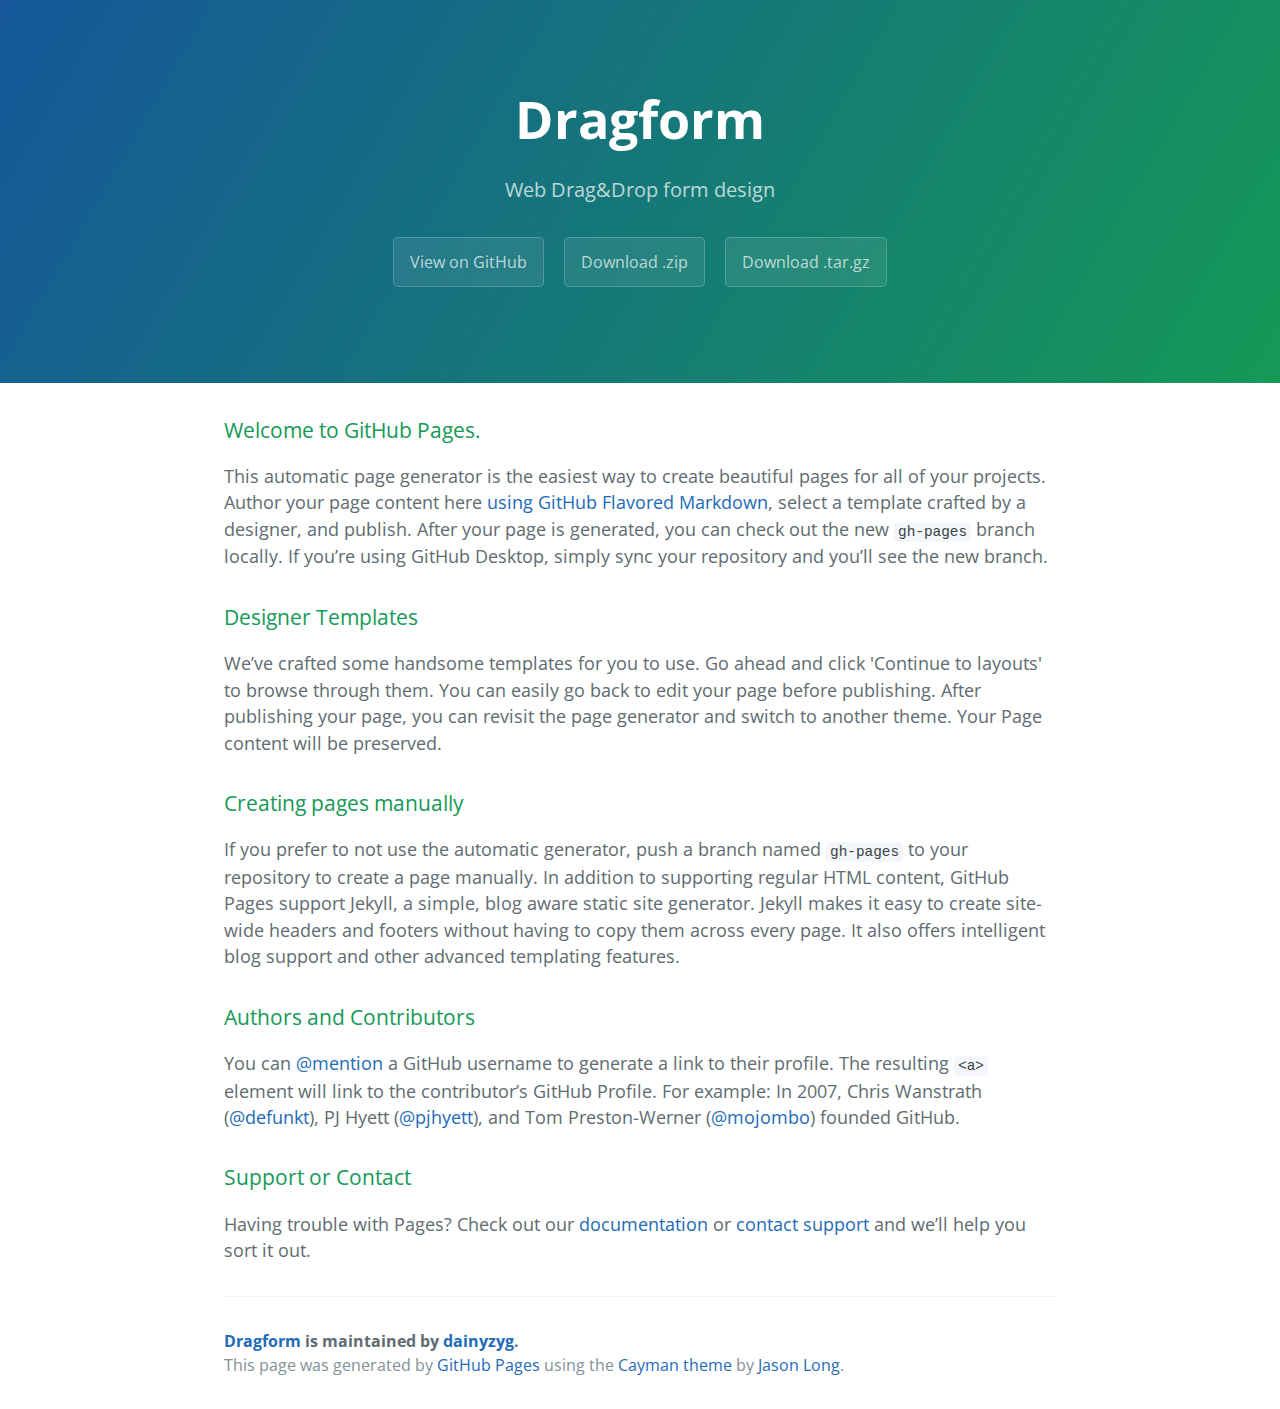
<file: index.html>
<!DOCTYPE html>
<html lang="en-us">
  <head>
    <meta charset="UTF-8">
    <title>Dragform by dainyzyg</title>
    <meta name="viewport" content="width=device-width, initial-scale=1">
    <link rel="stylesheet" type="text/css" href="stylesheets/normalize.css" media="screen">
    <link href='https://fonts.googleapis.com/css?family=Open+Sans:400,700' rel='stylesheet' type='text/css'>
    <link rel="stylesheet" type="text/css" href="stylesheets/stylesheet.css" media="screen">
    <link rel="stylesheet" type="text/css" href="stylesheets/github-light.css" media="screen">
  </head>
  <body>
    <section class="page-header">
      <h1 class="project-name">Dragform</h1>
      <h2 class="project-tagline">Web Drag&amp;Drop form design</h2>
      <a href="https://github.com/dainyzyg/DragForm" class="btn">View on GitHub</a>
      <a href="https://github.com/dainyzyg/DragForm/zipball/master" class="btn">Download .zip</a>
      <a href="https://github.com/dainyzyg/DragForm/tarball/master" class="btn">Download .tar.gz</a>
    </section>

    <section class="main-content">
      <h3>
<a id="welcome-to-github-pages" class="anchor" href="#welcome-to-github-pages" aria-hidden="true"><span aria-hidden="true" class="octicon octicon-link"></span></a>Welcome to GitHub Pages.</h3>

<p>This automatic page generator is the easiest way to create beautiful pages for all of your projects. Author your page content here <a href="https://guides.github.com/features/mastering-markdown/">using GitHub Flavored Markdown</a>, select a template crafted by a designer, and publish. After your page is generated, you can check out the new <code>gh-pages</code> branch locally. If you’re using GitHub Desktop, simply sync your repository and you’ll see the new branch.</p>

<h3>
<a id="designer-templates" class="anchor" href="#designer-templates" aria-hidden="true"><span aria-hidden="true" class="octicon octicon-link"></span></a>Designer Templates</h3>

<p>We’ve crafted some handsome templates for you to use. Go ahead and click 'Continue to layouts' to browse through them. You can easily go back to edit your page before publishing. After publishing your page, you can revisit the page generator and switch to another theme. Your Page content will be preserved.</p>

<h3>
<a id="creating-pages-manually" class="anchor" href="#creating-pages-manually" aria-hidden="true"><span aria-hidden="true" class="octicon octicon-link"></span></a>Creating pages manually</h3>

<p>If you prefer to not use the automatic generator, push a branch named <code>gh-pages</code> to your repository to create a page manually. In addition to supporting regular HTML content, GitHub Pages support Jekyll, a simple, blog aware static site generator. Jekyll makes it easy to create site-wide headers and footers without having to copy them across every page. It also offers intelligent blog support and other advanced templating features.</p>

<h3>
<a id="authors-and-contributors" class="anchor" href="#authors-and-contributors" aria-hidden="true"><span aria-hidden="true" class="octicon octicon-link"></span></a>Authors and Contributors</h3>

<p>You can <a href="https://help.github.com/articles/basic-writing-and-formatting-syntax/#mentioning-users-and-teams" class="user-mention">@mention</a> a GitHub username to generate a link to their profile. The resulting <code>&lt;a&gt;</code> element will link to the contributor’s GitHub Profile. For example: In 2007, Chris Wanstrath (<a href="https://github.com/defunkt" class="user-mention">@defunkt</a>), PJ Hyett (<a href="https://github.com/pjhyett" class="user-mention">@pjhyett</a>), and Tom Preston-Werner (<a href="https://github.com/mojombo" class="user-mention">@mojombo</a>) founded GitHub.</p>

<h3>
<a id="support-or-contact" class="anchor" href="#support-or-contact" aria-hidden="true"><span aria-hidden="true" class="octicon octicon-link"></span></a>Support or Contact</h3>

<p>Having trouble with Pages? Check out our <a href="https://help.github.com/pages">documentation</a> or <a href="https://github.com/contact">contact support</a> and we’ll help you sort it out.</p>

      <footer class="site-footer">
        <span class="site-footer-owner"><a href="https://github.com/dainyzyg/DragForm">Dragform</a> is maintained by <a href="https://github.com/dainyzyg">dainyzyg</a>.</span>

        <span class="site-footer-credits">This page was generated by <a href="https://pages.github.com">GitHub Pages</a> using the <a href="https://github.com/jasonlong/cayman-theme">Cayman theme</a> by <a href="https://twitter.com/jasonlong">Jason Long</a>.</span>
      </footer>

    </section>

  
  </body>
</html>
</file>
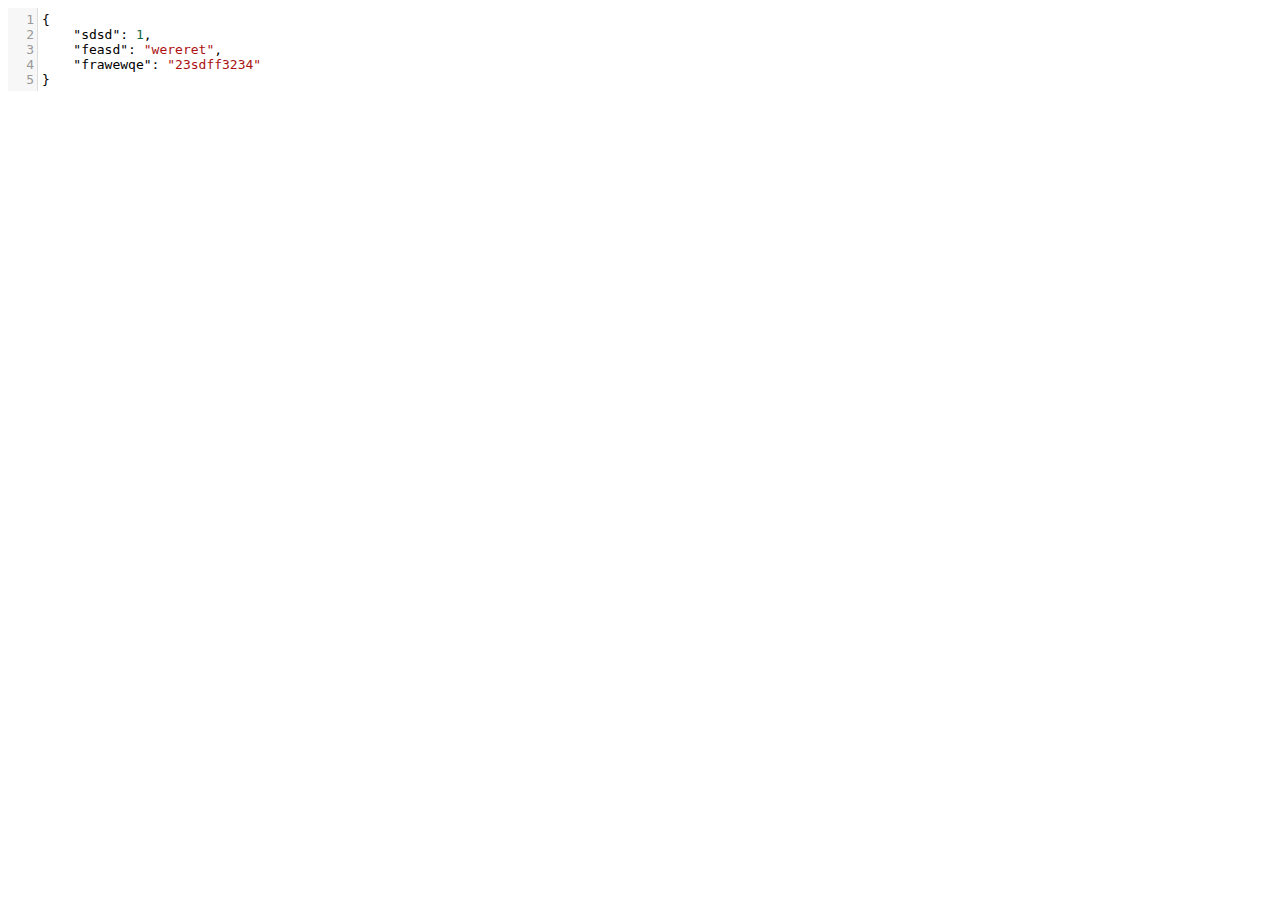
<file: codemirrortest.html>
<!DOCTYPE html>
<html lang="en">
<head>
    <meta charset="UTF-8">
    <link rel="stylesheet" href="codemirror/codemirror.css">
    <style>
        body {
            height: 100%;
            background-color: white;
        }
    </style>
    <script src="codemirror/codemirror.js"></script>
    <script src="codemirror/javascript.js"></script>
    <title></title>
</head>
<body>
</textarea></div>
</body>
</html>
<script>
    var data = {sdsd: 1, feasd: 'wereret', frawewqe: '23sdff3234'}
    var codetext = JSON.stringify(data, null, '\t')
    var myCodeMirror = CodeMirror(document.body, {
        value: codetext,
        lineNumbers: true,
        mode: "application/ld+json"
    });
</script>
</file>
<file: stylesheets/stylesheet.css>
* {
  box-sizing: border-box; }

body {
  padding: 0;
  margin: 0;
  font-family: "Open Sans", "Helvetica Neue", Helvetica, Arial, sans-serif;
  font-size: 16px;
  line-height: 1.5;
  color: #606c71; }

a {
  color: #1e6bb8;
  text-decoration: none; }
  a:hover {
    text-decoration: underline; }

.btn {
  display: inline-block;
  margin-bottom: 1rem;
  color: rgba(255, 255, 255, 0.7);
  background-color: rgba(255, 255, 255, 0.08);
  border-color: rgba(255, 255, 255, 0.2);
  border-style: solid;
  border-width: 1px;
  border-radius: 0.3rem;
  transition: color 0.2s, background-color 0.2s, border-color 0.2s; }
  .btn + .btn {
    margin-left: 1rem; }

.btn:hover {
  color: rgba(255, 255, 255, 0.8);
  text-decoration: none;
  background-color: rgba(255, 255, 255, 0.2);
  border-color: rgba(255, 255, 255, 0.3); }

@media screen and (min-width: 64em) {
  .btn {
    padding: 0.75rem 1rem; } }

@media screen and (min-width: 42em) and (max-width: 64em) {
  .btn {
    padding: 0.6rem 0.9rem;
    font-size: 0.9rem; } }

@media screen and (max-width: 42em) {
  .btn {
    display: block;
    width: 100%;
    padding: 0.75rem;
    font-size: 0.9rem; }
    .btn + .btn {
      margin-top: 1rem;
      margin-left: 0; } }

.page-header {
  color: #fff;
  text-align: center;
  background-color: #159957;
  background-image: linear-gradient(120deg, #155799, #159957); }

@media screen and (min-width: 64em) {
  .page-header {
    padding: 5rem 6rem; } }

@media screen and (min-width: 42em) and (max-width: 64em) {
  .page-header {
    padding: 3rem 4rem; } }

@media screen and (max-width: 42em) {
  .page-header {
    padding: 2rem 1rem; } }

.project-name {
  margin-top: 0;
  margin-bottom: 0.1rem; }

@media screen and (min-width: 64em) {
  .project-name {
    font-size: 3.25rem; } }

@media screen and (min-width: 42em) and (max-width: 64em) {
  .project-name {
    font-size: 2.25rem; } }

@media screen and (max-width: 42em) {
  .project-name {
    font-size: 1.75rem; } }

.project-tagline {
  margin-bottom: 2rem;
  font-weight: normal;
  opacity: 0.7; }

@media screen and (min-width: 64em) {
  .project-tagline {
    font-size: 1.25rem; } }

@media screen and (min-width: 42em) and (max-width: 64em) {
  .project-tagline {
    font-size: 1.15rem; } }

@media screen and (max-width: 42em) {
  .project-tagline {
    font-size: 1rem; } }

.main-content :first-child {
  margin-top: 0; }
.main-content img {
  max-width: 100%; }
.main-content h1, .main-content h2, .main-content h3, .main-content h4, .main-content h5, .main-content h6 {
  margin-top: 2rem;
  margin-bottom: 1rem;
  font-weight: normal;
  color: #159957; }
.main-content p {
  margin-bottom: 1em; }
.main-content code {
  padding: 2px 4px;
  font-family: Consolas, "Liberation Mono", Menlo, Courier, monospace;
  font-size: 0.9rem;
  color: #383e41;
  background-color: #f3f6fa;
  border-radius: 0.3rem; }
.main-content pre {
  padding: 0.8rem;
  margin-top: 0;
  margin-bottom: 1rem;
  font: 1rem Consolas, "Liberation Mono", Menlo, Courier, monospace;
  color: #567482;
  word-wrap: normal;
  background-color: #f3f6fa;
  border: solid 1px #dce6f0;
  border-radius: 0.3rem; }
  .main-content pre > code {
    padding: 0;
    margin: 0;
    font-size: 0.9rem;
    color: #567482;
    word-break: normal;
    white-space: pre;
    background: transparent;
    border: 0; }
.main-content .highlight {
  margin-bottom: 1rem; }
  .main-content .highlight pre {
    margin-bottom: 0;
    word-break: normal; }
.main-content .highlight pre, .main-content pre {
  padding: 0.8rem;
  overflow: auto;
  font-size: 0.9rem;
  line-height: 1.45;
  border-radius: 0.3rem; }
.main-content pre code, .main-content pre tt {
  display: inline;
  max-width: initial;
  padding: 0;
  margin: 0;
  overflow: initial;
  line-height: inherit;
  word-wrap: normal;
  background-color: transparent;
  border: 0; }
  .main-content pre code:before, .main-content pre code:after, .main-content pre tt:before, .main-content pre tt:after {
    content: normal; }
.main-content ul, .main-content ol {
  margin-top: 0; }
.main-content blockquote {
  padding: 0 1rem;
  margin-left: 0;
  color: #819198;
  border-left: 0.3rem solid #dce6f0; }
  .main-content blockquote > :first-child {
    margin-top: 0; }
  .main-content blockquote > :last-child {
    margin-bottom: 0; }
.main-content table {
  display: block;
  width: 100%;
  overflow: auto;
  word-break: normal;
  word-break: keep-all; }
  .main-content table th {
    font-weight: bold; }
  .main-content table th, .main-content table td {
    padding: 0.5rem 1rem;
    border: 1px solid #e9ebec; }
.main-content dl {
  padding: 0; }
  .main-content dl dt {
    padding: 0;
    margin-top: 1rem;
    font-size: 1rem;
    font-weight: bold; }
  .main-content dl dd {
    padding: 0;
    margin-bottom: 1rem; }
.main-content hr {
  height: 2px;
  padding: 0;
  margin: 1rem 0;
  background-color: #eff0f1;
  border: 0; }

@media screen and (min-width: 64em) {
  .main-content {
    max-width: 64rem;
    padding: 2rem 6rem;
    margin: 0 auto;
    font-size: 1.1rem; } }

@media screen and (min-width: 42em) and (max-width: 64em) {
  .main-content {
    padding: 2rem 4rem;
    font-size: 1.1rem; } }

@media screen and (max-width: 42em) {
  .main-content {
    padding: 2rem 1rem;
    font-size: 1rem; } }

.site-footer {
  padding-top: 2rem;
  margin-top: 2rem;
  border-top: solid 1px #eff0f1; }

.site-footer-owner {
  display: block;
  font-weight: bold; }

.site-footer-credits {
  color: #819198; }

@media screen and (min-width: 64em) {
  .site-footer {
    font-size: 1rem; } }

@media screen and (min-width: 42em) and (max-width: 64em) {
  .site-footer {
    font-size: 1rem; } }

@media screen and (max-width: 42em) {
  .site-footer {
    font-size: 0.9rem; } }
</file>
<file: stylesheets/github-light.css>
/*
The MIT License (MIT)

Copyright (c) 2016 GitHub, Inc.

Permission is hereby granted, free of charge, to any person obtaining a copy
of this software and associated documentation files (the "Software"), to deal
in the Software without restriction, including without limitation the rights
to use, copy, modify, merge, publish, distribute, sublicense, and/or sell
copies of the Software, and to permit persons to whom the Software is
furnished to do so, subject to the following conditions:

The above copyright notice and this permission notice shall be included in all
copies or substantial portions of the Software.

THE SOFTWARE IS PROVIDED "AS IS", WITHOUT WARRANTY OF ANY KIND, EXPRESS OR
IMPLIED, INCLUDING BUT NOT LIMITED TO THE WARRANTIES OF MERCHANTABILITY,
FITNESS FOR A PARTICULAR PURPOSE AND NONINFRINGEMENT. IN NO EVENT SHALL THE
AUTHORS OR COPYRIGHT HOLDERS BE LIABLE FOR ANY CLAIM, DAMAGES OR OTHER
LIABILITY, WHETHER IN AN ACTION OF CONTRACT, TORT OR OTHERWISE, ARISING FROM,
OUT OF OR IN CONNECTION WITH THE SOFTWARE OR THE USE OR OTHER DEALINGS IN THE
SOFTWARE.

*/

.pl-c /* comment */ {
  color: #969896;
}

.pl-c1 /* constant, variable.other.constant, support, meta.property-name, support.constant, support.variable, meta.module-reference, markup.raw, meta.diff.header */,
.pl-s .pl-v /* string variable */ {
  color: #0086b3;
}

.pl-e /* entity */,
.pl-en /* entity.name */ {
  color: #795da3;
}

.pl-smi /* variable.parameter.function, storage.modifier.package, storage.modifier.import, storage.type.java, variable.other */,
.pl-s .pl-s1 /* string source */ {
  color: #333;
}

.pl-ent /* entity.name.tag */ {
  color: #63a35c;
}

.pl-k /* keyword, storage, storage.type */ {
  color: #a71d5d;
}

.pl-s /* string */,
.pl-pds /* punctuation.definition.string, string.regexp.character-class */,
.pl-s .pl-pse .pl-s1 /* string punctuation.section.embedded source */,
.pl-sr /* string.regexp */,
.pl-sr .pl-cce /* string.regexp constant.character.escape */,
.pl-sr .pl-sre /* string.regexp source.ruby.embedded */,
.pl-sr .pl-sra /* string.regexp string.regexp.arbitrary-repitition */ {
  color: #183691;
}

.pl-v /* variable */ {
  color: #ed6a43;
}

.pl-id /* invalid.deprecated */ {
  color: #b52a1d;
}

.pl-ii /* invalid.illegal */ {
  color: #f8f8f8;
  background-color: #b52a1d;
}

.pl-sr .pl-cce /* string.regexp constant.character.escape */ {
  font-weight: bold;
  color: #63a35c;
}

.pl-ml /* markup.list */ {
  color: #693a17;
}

.pl-mh /* markup.heading */,
.pl-mh .pl-en /* markup.heading entity.name */,
.pl-ms /* meta.separator */ {
  font-weight: bold;
  color: #1d3e81;
}

.pl-mq /* markup.quote */ {
  color: #008080;
}

.pl-mi /* markup.italic */ {
  font-style: italic;
  color: #333;
}

.pl-mb /* markup.bold */ {
  font-weight: bold;
  color: #333;
}

.pl-md /* markup.deleted, meta.diff.header.from-file */ {
  color: #bd2c00;
  background-color: #ffecec;
}

.pl-mi1 /* markup.inserted, meta.diff.header.to-file */ {
  color: #55a532;
  background-color: #eaffea;
}

.pl-mdr /* meta.diff.range */ {
  font-weight: bold;
  color: #795da3;
}

.pl-mo /* meta.output */ {
  color: #1d3e81;
}
</file>
<file: codemirror/codemirror.css>
/* BASICS */

.CodeMirror {
  /* Set height, width, borders, and global font properties here */
  font-family: monospace;
  /*height: 700px;*/
  color: black;
}

/* PADDING */

.CodeMirror-lines {
  padding: 4px 0; /* Vertical padding around content */
}
.CodeMirror pre {
  padding: 0 4px; /* Horizontal padding of content */
}

.CodeMirror-scrollbar-filler, .CodeMirror-gutter-filler {
  background-color: white; /* The little square between H and V scrollbars */
}

/* GUTTER */

.CodeMirror-gutters {
  border-right: 1px solid #ddd;
  background-color: #f7f7f7;
  white-space: nowrap;
}
.CodeMirror-linenumbers {}
.CodeMirror-linenumber {
  padding: 0 3px 0 5px;
  min-width: 20px;
  text-align: right;
  color: #999;
  white-space: nowrap;
}

.CodeMirror-guttermarker { color: black; }
.CodeMirror-guttermarker-subtle { color: #999; }

/* CURSOR */

.CodeMirror-cursor {
  border-left: 1px solid black;
  border-right: none;
  width: 0;
}
/* Shown when moving in bi-directional text */
.CodeMirror div.CodeMirror-secondarycursor {
  border-left: 1px solid silver;
}
.cm-fat-cursor .CodeMirror-cursor {
  width: auto;
  border: 0;
  background: #7e7;
}
.cm-fat-cursor div.CodeMirror-cursors {
  z-index: 1;
}

.cm-animate-fat-cursor {
  width: auto;
  border: 0;
  -webkit-animation: blink 1.06s steps(1) infinite;
  -moz-animation: blink 1.06s steps(1) infinite;
  animation: blink 1.06s steps(1) infinite;
  background-color: #7e7;
}
@-moz-keyframes blink {
  0% {}
  50% { background-color: transparent; }
  100% {}
}
@-webkit-keyframes blink {
  0% {}
  50% { background-color: transparent; }
  100% {}
}
@keyframes blink {
  0% {}
  50% { background-color: transparent; }
  100% {}
}

/* Can style cursor different in overwrite (non-insert) mode */
.CodeMirror-overwrite .CodeMirror-cursor {}

.cm-tab { display: inline-block; text-decoration: inherit; }

.CodeMirror-ruler {
  border-left: 1px solid #ccc;
  position: absolute;
}

/* DEFAULT THEME */

.cm-s-default .cm-header {color: blue;}
.cm-s-default .cm-quote {color: #090;}
.cm-negative {color: #d44;}
.cm-positive {color: #292;}
.cm-header, .cm-strong {font-weight: bold;}
.cm-em {font-style: italic;}
.cm-link {text-decoration: underline;}
.cm-strikethrough {text-decoration: line-through;}

.cm-s-default .cm-keyword {color: #708;}
.cm-s-default .cm-atom {color: #219;}
.cm-s-default .cm-number {color: #164;}
.cm-s-default .cm-def {color: #00f;}
.cm-s-default .cm-variable,
.cm-s-default .cm-punctuation,
.cm-s-default .cm-property,
.cm-s-default .cm-operator {}
.cm-s-default .cm-variable-2 {color: #05a;}
.cm-s-default .cm-variable-3 {color: #085;}
.cm-s-default .cm-comment {color: #a50;}
.cm-s-default .cm-string {color: #a11;}
.cm-s-default .cm-string-2 {color: #f50;}
.cm-s-default .cm-meta {color: #555;}
.cm-s-default .cm-qualifier {color: #555;}
.cm-s-default .cm-builtin {color: #30a;}
.cm-s-default .cm-bracket {color: #997;}
.cm-s-default .cm-tag {color: #170;}
.cm-s-default .cm-attribute {color: #00c;}
.cm-s-default .cm-hr {color: #999;}
.cm-s-default .cm-link {color: #00c;}

.cm-s-default .cm-error {color: #f00;}
.cm-invalidchar {color: #f00;}

.CodeMirror-composing { border-bottom: 2px solid; }

/* Default styles for common addons */

div.CodeMirror span.CodeMirror-matchingbracket {color: #0f0;}
div.CodeMirror span.CodeMirror-nonmatchingbracket {color: #f22;}
.CodeMirror-matchingtag { background: rgba(255, 150, 0, .3); }
.CodeMirror-activeline-background {background: #e8f2ff;}

/* STOP */

/* The rest of this file contains styles related to the mechanics of
   the editor. You probably shouldn't touch them. */

.CodeMirror {
  position: relative;
  overflow: hidden;
  background: white;
}

.CodeMirror-scroll {
  overflow: scroll !important; /* Things will break if this is overridden */
  /* 30px is the magic margin used to hide the element's real scrollbars */
  /* See overflow: hidden in .CodeMirror */
  margin-bottom: -30px; margin-right: -30px;
  padding-bottom: 30px;
  height: 100%;
  outline: none; /* Prevent dragging from highlighting the element */
  position: relative;
}
.CodeMirror-sizer {
  position: relative;
  border-right: 30px solid transparent;
}

/* The fake, visible scrollbars. Used to force redraw during scrolling
   before actual scrolling happens, thus preventing shaking and
   flickering artifacts. */
.CodeMirror-vscrollbar, .CodeMirror-hscrollbar, .CodeMirror-scrollbar-filler, .CodeMirror-gutter-filler {
  position: absolute;
  z-index: 6;
  display: none;
}
.CodeMirror-vscrollbar {
  right: 0; top: 0;
  overflow-x: hidden;
  overflow-y: scroll;
}
.CodeMirror-hscrollbar {
  bottom: 0; left: 0;
  overflow-y: hidden;
  overflow-x: scroll;
}
.CodeMirror-scrollbar-filler {
  right: 0; bottom: 0;
}
.CodeMirror-gutter-filler {
  left: 0; bottom: 0;
}

.CodeMirror-gutters {
  position: absolute; left: 0; top: 0;
  z-index: 3;
}
.CodeMirror-gutter {
  white-space: normal;
  height: 100%;
  display: inline-block;
  margin-bottom: -30px;
  /* Hack to make IE7 behave */
  *zoom:1;
  *display:inline;
}
.CodeMirror-gutter-wrapper {
  position: absolute;
  z-index: 4;
  background: none !important;
  border: none !important;
}
.CodeMirror-gutter-background {
  position: absolute;
  top: 0; bottom: 0;
  z-index: 4;
}
.CodeMirror-gutter-elt {
  position: absolute;
  cursor: default;
  z-index: 4;
}
.CodeMirror-gutter-wrapper {
  -webkit-user-select: none;
  -moz-user-select: none;
  user-select: none;
}

.CodeMirror-lines {
  cursor: text;
  min-height: 1px; /* prevents collapsing before first draw */
}
.CodeMirror pre {
  /* Reset some styles that the rest of the page might have set */
  -moz-border-radius: 0; -webkit-border-radius: 0; border-radius: 0;
  border-width: 0;
  background: transparent;
  font-family: inherit;
  font-size: inherit;
  margin: 0;
  white-space: pre;
  word-wrap: normal;
  line-height: inherit;
  color: inherit;
  z-index: 2;
  position: relative;
  overflow: visible;
  -webkit-tap-highlight-color: transparent;
}
.CodeMirror-wrap pre {
  word-wrap: break-word;
  white-space: pre-wrap;
  word-break: normal;
}

.CodeMirror-linebackground {
  position: absolute;
  left: 0; right: 0; top: 0; bottom: 0;
  z-index: 0;
}

.CodeMirror-linewidget {
  position: relative;
  z-index: 2;
  overflow: auto;
}

.CodeMirror-widget {}

.CodeMirror-code {
  outline: none;
}

/* Force content-box sizing for the elements where we expect it */
.CodeMirror-scroll,
.CodeMirror-sizer,
.CodeMirror-gutter,
.CodeMirror-gutters,
.CodeMirror-linenumber {
  -moz-box-sizing: content-box;
  box-sizing: content-box;
}

.CodeMirror-measure {
  position: absolute;
  width: 100%;
  height: 0;
  overflow: hidden;
  visibility: hidden;
}

.CodeMirror-cursor { position: absolute; }
.CodeMirror-measure pre { position: static; }

div.CodeMirror-cursors {
  visibility: hidden;
  position: relative;
  z-index: 3;
}
div.CodeMirror-dragcursors {
  visibility: visible;
}

.CodeMirror-focused div.CodeMirror-cursors {
  visibility: visible;
}

.CodeMirror-selected { background: #d9d9d9; }
.CodeMirror-focused .CodeMirror-selected { background: #d7d4f0; }
.CodeMirror-crosshair { cursor: crosshair; }
.CodeMirror-line::selection, .CodeMirror-line > span::selection, .CodeMirror-line > span > span::selection { background: #d7d4f0; }
.CodeMirror-line::-moz-selection, .CodeMirror-line > span::-moz-selection, .CodeMirror-line > span > span::-moz-selection { background: #d7d4f0; }

.cm-searching {
  background: #ffa;
  background: rgba(255, 255, 0, .4);
}

/* IE7 hack to prevent it from returning funny offsetTops on the spans */
.CodeMirror span { *vertical-align: text-bottom; }

/* Used to force a border model for a node */
.cm-force-border { padding-right: .1px; }

@media print {
  /* Hide the cursor when printing */
  .CodeMirror div.CodeMirror-cursors {
    visibility: hidden;
  }
}

/* See issue #2901 */
.cm-tab-wrap-hack:after { content: ''; }

/* Help users use markselection to safely style text background */
span.CodeMirror-selectedtext { background: none; }
</file>
